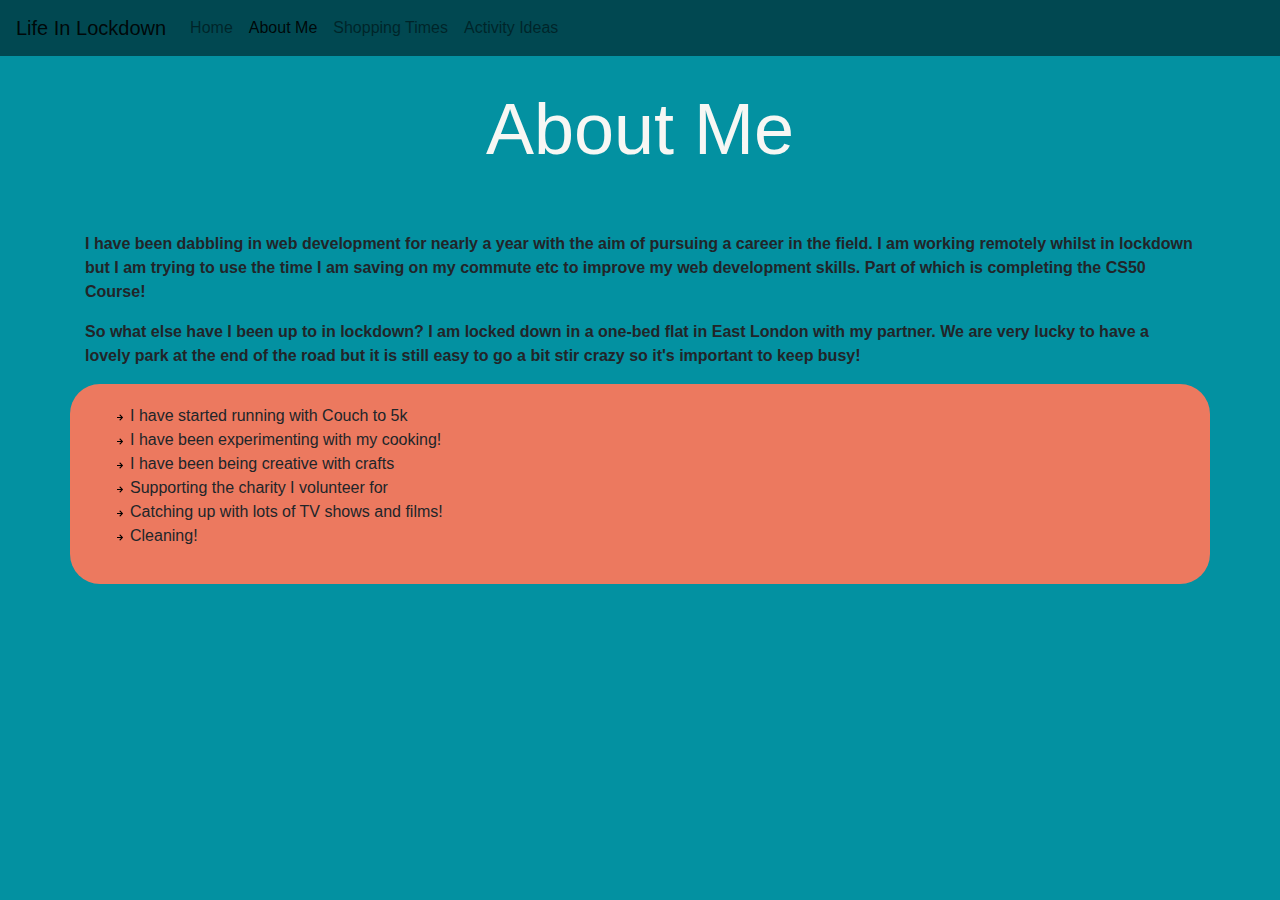
<file: about.html>
<!DOCTYPE html>
<html>
  <head>
    <title>About Me</title>
    <meta name="viewport" content="width=device-width, inital-scale=1.0" />
    <link
      rel="stylesheet"
      href="https://stackpath.bootstrapcdn.com/bootstrap/4.4.1/css/bootstrap.min.css"
      integrity="sha384-Vkoo8x4CGsO3+Hhxv8T/Q5PaXtkKtu6ug5TOeNV6gBiFeWPGFN9MuhOf23Q9Ifjh"
      crossorigin="anonymous"
    />
    <link rel="stylesheet" href="./styles.css" />
  </head>
  <body>
    <nav class="navbar navbar-expand-lg navbar-light">
      <a class="navbar-brand" href="./index.html">Life In Lockdown</a>
      <button
        class="navbar-toggler"
        type="button"
        data-toggle="collapse"
        data-target="#navbarSupportedContent"
        aria-controls="navbarSupportedContent"
        aria-expanded="false"
        aria-label="Toggle navigation"
      >
        <span class="navbar-toggler-icon"></span>
      </button>

      <div class="collapse navbar-collapse" id="navbarSupportedContent">
        <ul class="navbar-nav mr-auto">
          <li class="nav-item">
            <a class="nav-link" href="./index.html">Home</a>
          </li>
          <li class="nav-item active">
            <a class="nav-link" href="./about.html">About Me</a>
          </li>
          <li class="nav-item">
            <a class="nav-link" href="./shopping-times.html">Shopping Times</a>
          </li>
          <li class="nav-item">
            <a class="nav-link" href="./activity-ideas.html"
              ><span class="sr-only">(current)</span>Activity Ideas</a
            >
          </li>
        </ul>
      </div>
    </nav>
    <h1>About Me</h1>
    <div class="container">
      <p class="main-p">
        I have been dabbling in web development for nearly a year with the aim
        of pursuing a career in the field. I am working remotely whilst in
        lockdown but I am trying to use the time I am saving on my commute etc
        to improve my web development skills. Part of which is completing the
        CS50 Course!
      </p>
      <p class="main-p">
        So what else have I been up to in lockdown? I am locked down in a
        one-bed flat in East London with my partner. We are very lucky to have a
        lovely park at the end of the road but it is still easy to go a bit stir
        crazy so it's important to keep busy!
      </p>
    </div>
    <div class="container my-list">
      <ul>
        <li>I have started running with Couch to 5k</li>
        <li>I have been experimenting with my cooking!</li>
        <li>I have been being creative with crafts</li>
        <li>Supporting the charity I volunteer for</li>
        <li>Catching up with lots of TV shows and films!</li>
        <li>Cleaning!</li>
      </ul>
    </div>
    <div class="container">
      <div class="row">
        <div class="col-sm"></div>
      </div>
    </div>
    <script
      src="https://code.jquery.com/jquery-3.4.1.slim.min.js"
      integrity="sha384-J6qa4849blE2+poT4WnyKhv5vZF5SrPo0iEjwBvKU7imGFAV0wwj1yYfoRSJoZ+n"
      crossorigin="anonymous"
    ></script>
    <script
      src="https://cdn.jsdelivr.net/npm/popper.js@1.16.0/dist/umd/popper.min.js"
      integrity="sha384-Q6E9RHvbIyZFJoft+2mJbHaEWldlvI9IOYy5n3zV9zzTtmI3UksdQRVvoxMfooAo"
      crossorigin="anonymous"
    ></script>
    <script
      src="https://stackpath.bootstrapcdn.com/bootstrap/4.4.1/js/bootstrap.min.js"
      integrity="sha384-wfSDF2E50Y2D1uUdj0O3uMBJnjuUD4Ih7YwaYd1iqfktj0Uod8GCExl3Og8ifwB6"
      crossorigin="anonymous"
    ></script>
  </body>
</html>
</file>
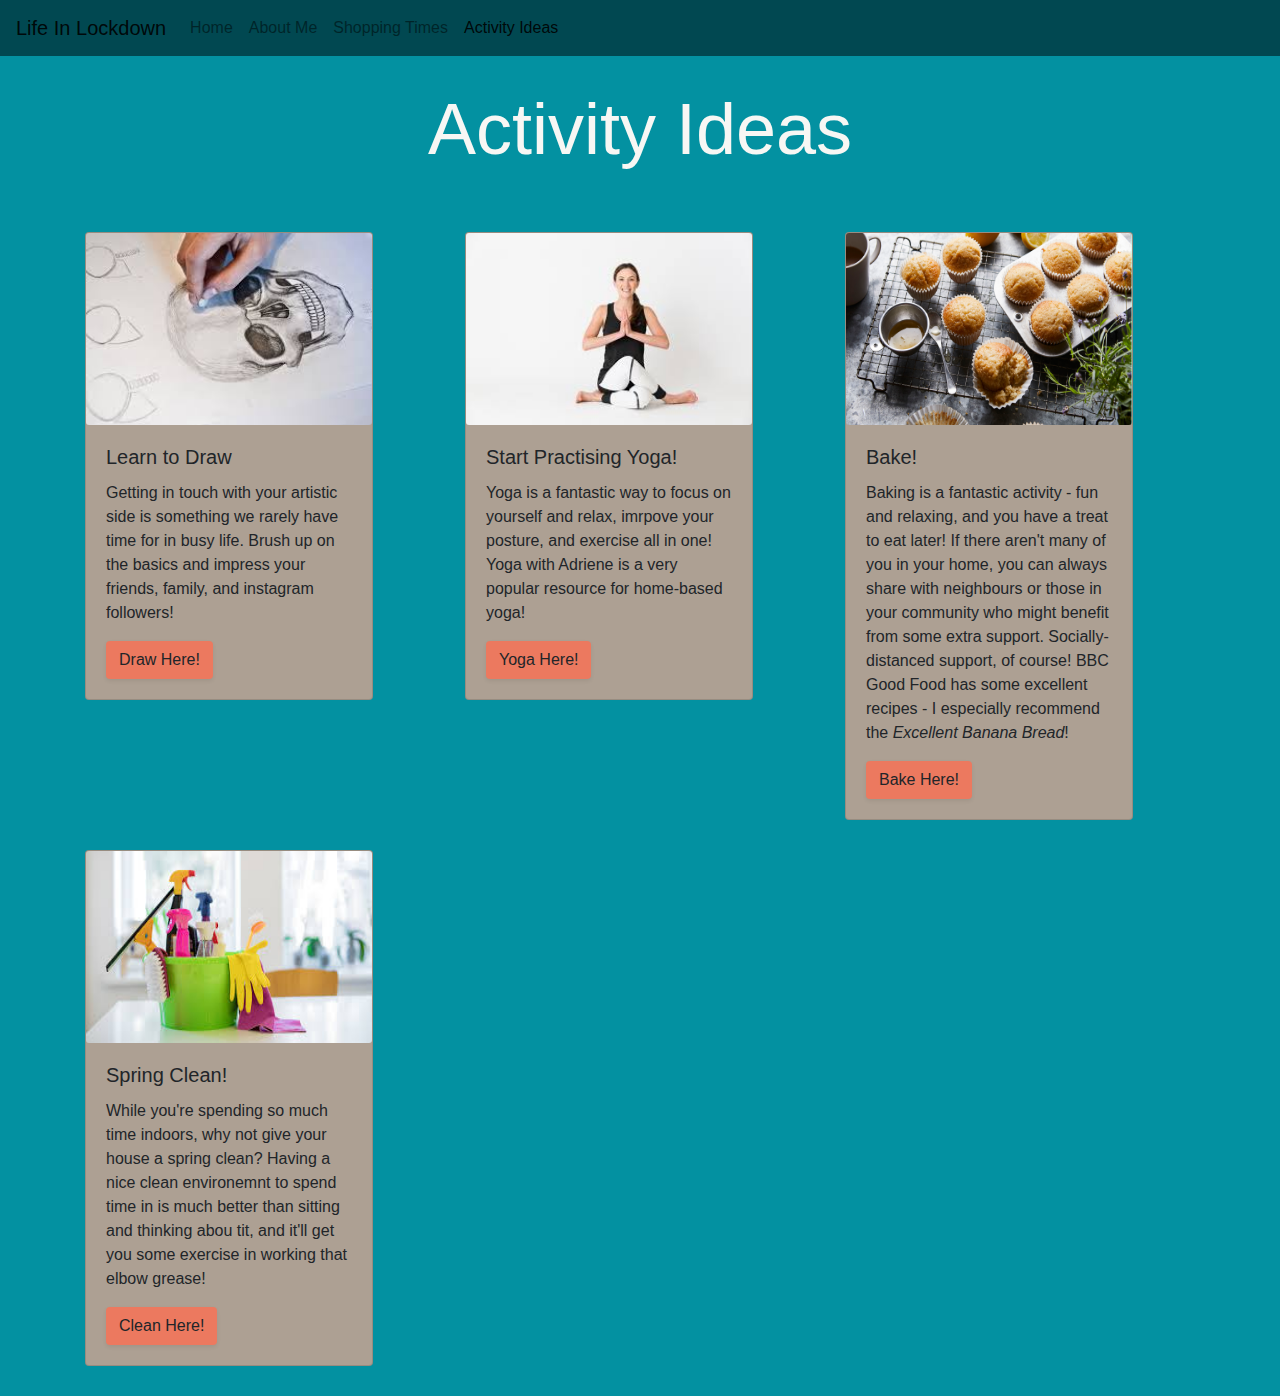
<file: activity-ideas.html>
<!DOCTYPE html>
<html>
  <head>
    <title>Activity Ideas</title>
    <meta name="viewport" content="width=device-width, inital-scale=1.0" />
    <link
      rel="stylesheet"
      href="https://stackpath.bootstrapcdn.com/bootstrap/4.4.1/css/bootstrap.min.css"
      integrity="sha384-Vkoo8x4CGsO3+Hhxv8T/Q5PaXtkKtu6ug5TOeNV6gBiFeWPGFN9MuhOf23Q9Ifjh"
      crossorigin="anonymous"
    />
    <link rel="stylesheet" href="./styles.css" />
  </head>
  <body>
    <nav class="navbar navbar-expand-lg navbar-light">
      <a class="navbar-brand" href="./index.html">Life In Lockdown</a>
      <button
        class="navbar-toggler"
        type="button"
        data-toggle="collapse"
        data-target="#navbarSupportedContent"
        aria-controls="navbarSupportedContent"
        aria-expanded="false"
        aria-label="Toggle navigation"
      >
        <span class="navbar-toggler-icon"></span>
      </button>

      <div class="collapse navbar-collapse" id="navbarSupportedContent">
        <ul class="navbar-nav mr-auto">
          <li class="nav-item">
            <a class="nav-link" href="./index.html">Home</a>
          </li>
          <li class="nav-item">
            <a class="nav-link" href="./about.html">About Me</a>
          </li>
          <li class="nav-item">
            <a class="nav-link" href="./shopping-times.html">Shopping Times</a>
          </li>
          <li class="nav-item active">
            <a class="nav-link" href="./activity-ideas.html"
              ><span class="sr-only">(current)</span>Activity Ideas</a
            >
          </li>
        </ul>
      </div>
    </nav>
    <h1>Activity Ideas</h1>

    <div class="container">
      <div class="row">
        <div class="col-sm">
          <div class="card" style="width: 18rem;">
            <img
              src="./images/skull-draw.jpeg"
              class="card-img-top card-img"
              alt="hand sketching a skull"
            />
            <div class="card-body">
              <h5 class="card-title">Learn to Draw</h5>
              <p class="card-text">
                Getting in touch with your artistic side is something we rarely
                have time for in busy life. Brush up on the basics and impress
                your friends, family, and instagram followers!
              </p>
              <a
                href="https://www.art-is-fun.com/learn-to-draw"
                class="btn card-button shadow-sm"
                >Draw Here!</a
              >
            </div>
          </div>
        </div>
        <div class="col-sm">
          <div class="card" style="width: 18rem;">
            <img
              src="./images/yoga.jpeg"
              class="card-img-top card-img"
              alt="woman in yoga pose"
            />
            <div class="card-body">
              <h5 class="card-title">Start Practising Yoga!</h5>
              <p class="card-text">
                Yoga is a fantastic way to focus on yourself and relax, imrpove
                your posture, and exercise all in one! Yoga with Adriene is a
                very popular resource for home-based yoga!
              </p>
              <a
                href="https://yogawithadriene.com/"
                class="btn card-button shadow-sm"
                >Yoga Here!</a
              >
            </div>
          </div>
        </div>
        <div class="col-sm">
          <div class="card activity-card" style="width: 18rem;">
            <img
              src="./images/baking.jpg"
              class="card-img-top card-img"
              alt="freshly baked muffins"
            />
            <div class="card-body">
              <h5 class="card-title">Bake!</h5>
              <p class="card-text">
                Baking is a fantastic activity - fun and relaxing, and you have
                a treat to eat later! If there aren't many of you in your home,
                you can always share with neighbours or those in your community
                who might benefit from some extra support. Socially-distanced
                support, of course! BBC Good Food has some excellent recipes - I
                especially recommend the <i>Excellent Banana Bread</i>!
              </p>
              <a
                href="https://www.bbcgoodfood.com/recipes/collection/baking"
                class="btn card-button shadow-sm"
                >Bake Here!</a
              >
            </div>
          </div>
        </div>
        <div class="col-sm">
          <div class="card" style="width: 18rem;">
            <img
              src="./images/spring-clean.jpeg"
              class="card-img-top card-img"
              alt="cleaning products on a table"
            />
            <div class="card-body">
              <h5 class="card-title">Spring Clean!</h5>
              <p class="card-text">
                While you're spending so much time indoors, why not give your
                house a spring clean? Having a nice clean environemnt to spend
                time in is much better than sitting and thinking abou tit, and
                it'll get you some exercise in working that elbow grease!
              </p>
              <a
                href="https://www.goodhousekeeping.com/home/cleaning/g3345/spring-cleaning-tips/"
                class="btn card-button shadow-sm"
                >Clean Here!</a
              >
            </div>
          </div>
        </div>
      </div>
    </div>

    <script
      src="https://code.jquery.com/jquery-3.4.1.slim.min.js"
      integrity="sha384-J6qa4849blE2+poT4WnyKhv5vZF5SrPo0iEjwBvKU7imGFAV0wwj1yYfoRSJoZ+n"
      crossorigin="anonymous"
    ></script>
    <script
      src="https://cdn.jsdelivr.net/npm/popper.js@1.16.0/dist/umd/popper.min.js"
      integrity="sha384-Q6E9RHvbIyZFJoft+2mJbHaEWldlvI9IOYy5n3zV9zzTtmI3UksdQRVvoxMfooAo"
      crossorigin="anonymous"
    ></script>
    <script
      src="https://stackpath.bootstrapcdn.com/bootstrap/4.4.1/js/bootstrap.min.js"
      integrity="sha384-wfSDF2E50Y2D1uUdj0O3uMBJnjuUD4Ih7YwaYd1iqfktj0Uod8GCExl3Og8ifwB6"
      crossorigin="anonymous"
    ></script>
  </body>
</html>
</file>
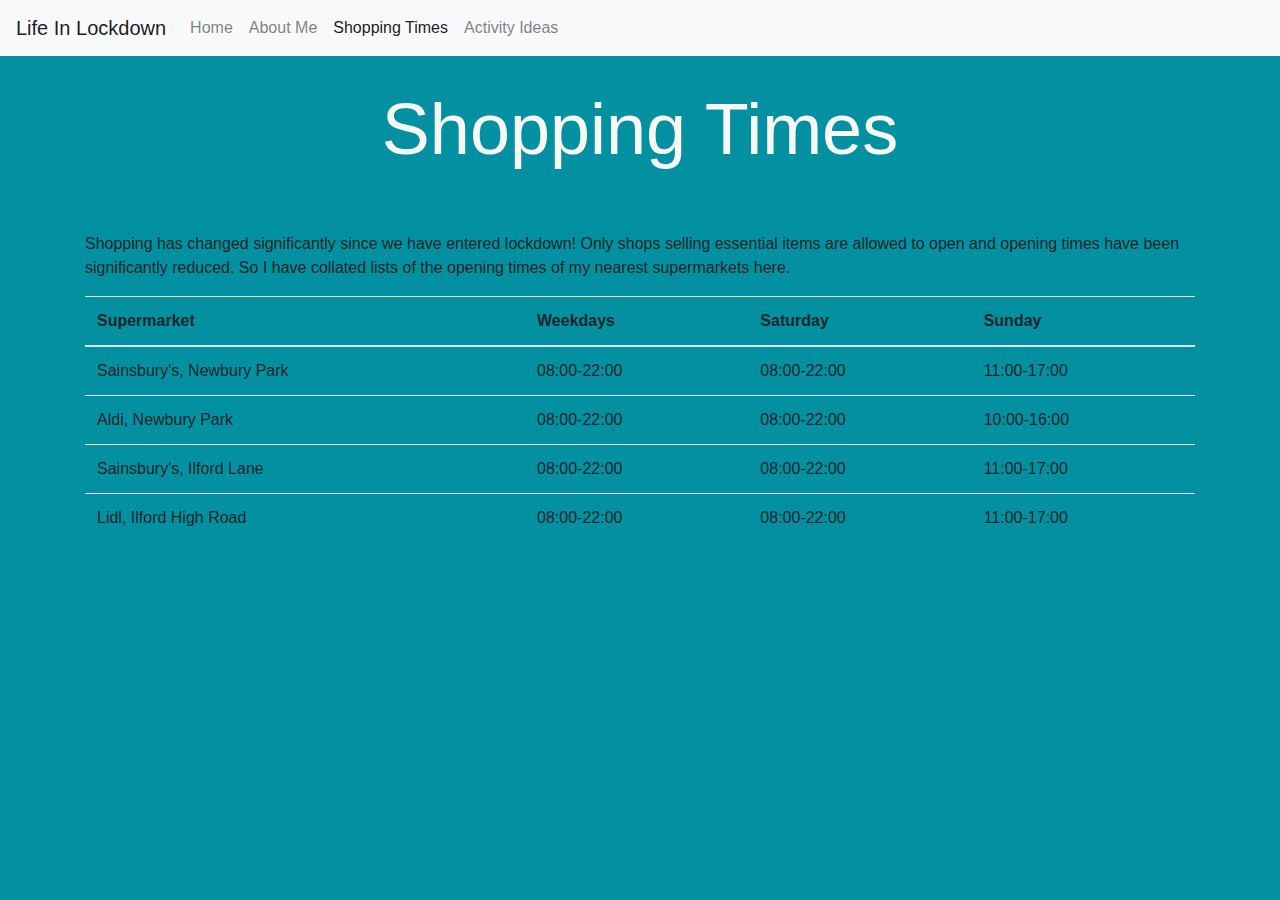
<file: page-3.html>
<!DOCTYPE html>
<html>
  <head>
    <title>Shopping Times</title>
    <meta name="viewport" content="width=device-width, inital-scale=1.0" />
    <link
      rel="stylesheet"
      href="https://stackpath.bootstrapcdn.com/bootstrap/4.4.1/css/bootstrap.min.css"
      integrity="sha384-Vkoo8x4CGsO3+Hhxv8T/Q5PaXtkKtu6ug5TOeNV6gBiFeWPGFN9MuhOf23Q9Ifjh"
      crossorigin="anonymous"
    />
    <link rel="stylesheet" href="./styles.css" />
  </head>
  <body>
    <nav class="navbar navbar-expand-lg navbar-light bg-light">
      <a class="navbar-brand" href="#">Life In Lockdown</a>
      <button
        class="navbar-toggler"
        type="button"
        data-toggle="collapse"
        data-target="#navbarSupportedContent"
        aria-controls="navbarSupportedContent"
        aria-expanded="false"
        aria-label="Toggle navigation"
      >
        <span class="navbar-toggler-icon"></span>
      </button>

      <div class="collapse navbar-collapse" id="navbarSupportedContent">
        <ul class="navbar-nav mr-auto">
          <li class="nav-item">
            <a class="nav-link" href="./index.html">Home</a>
          </li>
          <li class="nav-item">
            <a class="nav-link" href="./about.html">About Me</a>
          </li>
          <li class="nav-item active">
            <a class="nav-link" href="./page-3.html"
              ><span class="sr-only">(current)</span>Shopping Times</a
            >
          </li>
          <li class="nav-item">
            <a class="nav-link" href="./page-4.html">Activity Ideas</a>
          </li>
        </ul>
      </div>
    </nav>
    <h1 class="display-3">Shopping Times</h1>
    <div class="container">
      <p>
        Shopping has changed significantly since we have entered lockdown! Only
        shops selling essential items are allowed to open and opening times have
        been significantly reduced. So I have collated lists of the opening
        times of my nearest supermarkets here.
      </p>
    </div>
    <div class="container">
      <table class="table supermarket-table">
        <thead>
          <tr>
            <th scope="col">Supermarket</th>
            <th scope="col">Weekdays</th>
            <th scope="col">Saturday</th>
            <th scope="col">Sunday</th>
          </tr>
        </thead>
        <tbody>
          <tr>
            <td>Sainsbury's, Newbury Park</td>
            <td>08:00-22:00</td>
            <td>08:00-22:00</td>
            <td>11:00-17:00</td>
          </tr>
          <tr>
            <td>Aldi, Newbury Park</td>
            <td>08:00-22:00</td>
            <td>08:00-22:00</td>
            <td>10:00-16:00</td>
          </tr>
          <tr>
            <td>Sainsbury's, Ilford Lane</td>
            <td>08:00-22:00</td>
            <td>08:00-22:00</td>
            <td>11:00-17:00</td>
          </tr>
          <tr>
            <td>Lidl, Ilford High Road</td>
            <td>08:00-22:00</td>
            <td>08:00-22:00</td>
            <td>11:00-17:00</td>
          </tr>
        </tbody>
      </table>
    </div>
    <script
      src="https://code.jquery.com/jquery-3.4.1.slim.min.js"
      integrity="sha384-J6qa4849blE2+poT4WnyKhv5vZF5SrPo0iEjwBvKU7imGFAV0wwj1yYfoRSJoZ+n"
      crossorigin="anonymous"
    ></script>
    <script
      src="https://cdn.jsdelivr.net/npm/popper.js@1.16.0/dist/umd/popper.min.js"
      integrity="sha384-Q6E9RHvbIyZFJoft+2mJbHaEWldlvI9IOYy5n3zV9zzTtmI3UksdQRVvoxMfooAo"
      crossorigin="anonymous"
    ></script>
    <script
      src="https://stackpath.bootstrapcdn.com/bootstrap/4.4.1/js/bootstrap.min.js"
      integrity="sha384-wfSDF2E50Y2D1uUdj0O3uMBJnjuUD4Ih7YwaYd1iqfktj0Uod8GCExl3Og8ifwB6"
      crossorigin="anonymous"
    ></script>
  </body>
</html>
</file>
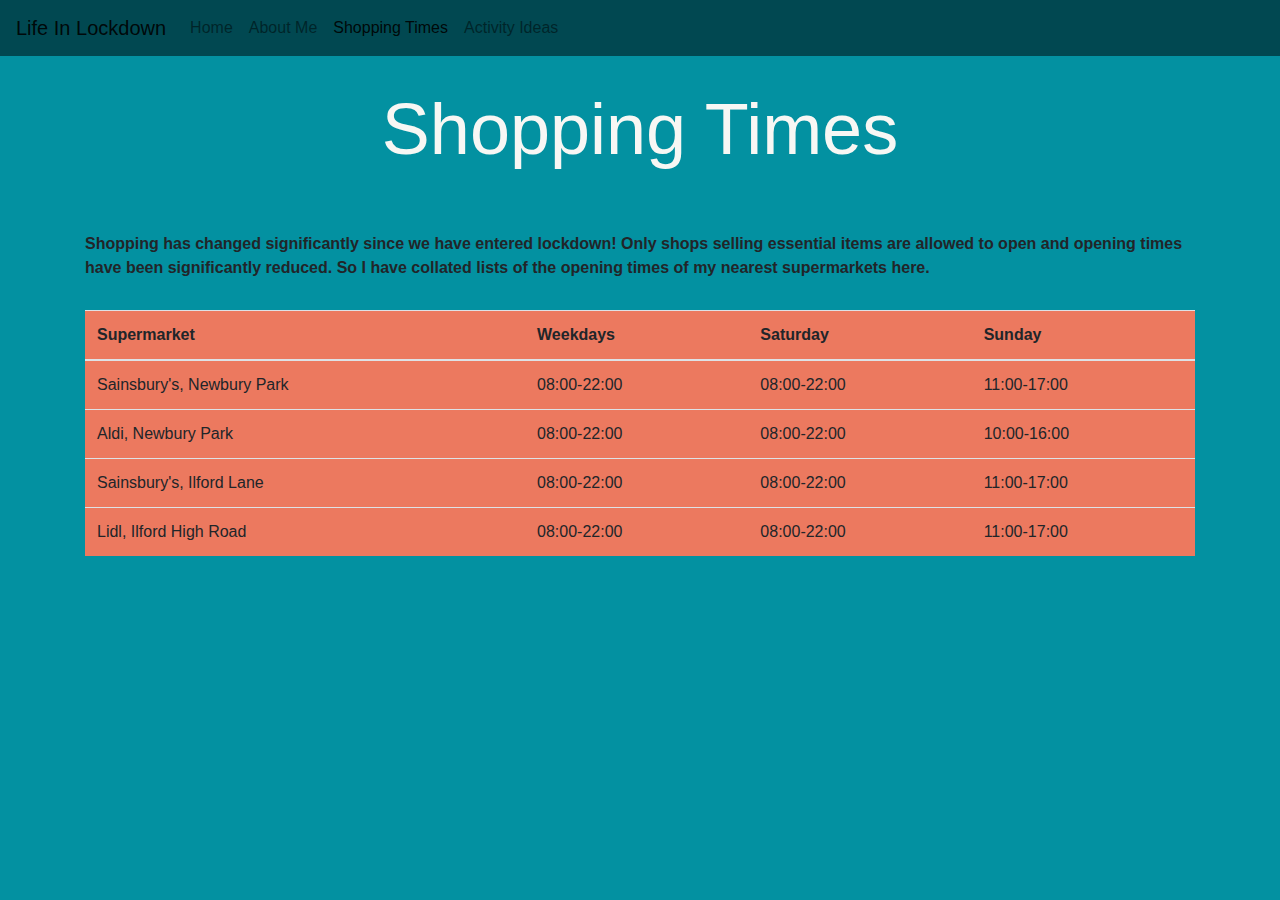
<file: shopping-times.html>
<!DOCTYPE html>
<html>
  <head>
    <title>Shopping Times</title>
    <meta name="viewport" content="width=device-width, inital-scale=1.0" />
    <link
      rel="stylesheet"
      href="https://stackpath.bootstrapcdn.com/bootstrap/4.4.1/css/bootstrap.min.css"
      integrity="sha384-Vkoo8x4CGsO3+Hhxv8T/Q5PaXtkKtu6ug5TOeNV6gBiFeWPGFN9MuhOf23Q9Ifjh"
      crossorigin="anonymous"
    />
    <link rel="stylesheet" href="./styles.css" />
  </head>
  <body>
    <nav class="navbar navbar-expand-lg navbar-light">
      <a class="navbar-brand" href="./index.html">Life In Lockdown</a>
      <button
        class="navbar-toggler"
        type="button"
        data-toggle="collapse"
        data-target="#navbarSupportedContent"
        aria-controls="navbarSupportedContent"
        aria-expanded="false"
        aria-label="Toggle navigation"
      >
        <span class="navbar-toggler-icon"></span>
      </button>

      <div class="collapse navbar-collapse" id="navbarSupportedContent">
        <ul class="navbar-nav mr-auto">
          <li class="nav-item">
            <a class="nav-link" href="./index.html">Home</a>
          </li>
          <li class="nav-item">
            <a class="nav-link" href="./about.html">About Me</a>
          </li>
          <li class="nav-item active">
            <a class="nav-link" href="./shopping-times.html.html"
              ><span class="sr-only">(current)</span>Shopping Times</a
            >
          </li>
          <li class="nav-item">
            <a class="nav-link" href="./activity-ideas.html">Activity Ideas</a>
          </li>
        </ul>
      </div>
    </nav>
    <h1>Shopping Times</h1>
    <div class="container">
      <p class="main-p">
        Shopping has changed significantly since we have entered lockdown! Only
        shops selling essential items are allowed to open and opening times have
        been significantly reduced. So I have collated lists of the opening
        times of my nearest supermarkets here.
      </p>
    </div>
    <div class="container">
      <table class="table" id="supermarket-table">
        <thead>
          <tr>
            <th scope="col">Supermarket</th>
            <th scope="col">Weekdays</th>
            <th scope="col">Saturday</th>
            <th scope="col">Sunday</th>
          </tr>
        </thead>
        <tbody>
          <tr>
            <td>Sainsbury's, Newbury Park</td>
            <td>08:00-22:00</td>
            <td>08:00-22:00</td>
            <td>11:00-17:00</td>
          </tr>
          <tr>
            <td>Aldi, Newbury Park</td>
            <td>08:00-22:00</td>
            <td>08:00-22:00</td>
            <td>10:00-16:00</td>
          </tr>
          <tr>
            <td>Sainsbury's, Ilford Lane</td>
            <td>08:00-22:00</td>
            <td>08:00-22:00</td>
            <td>11:00-17:00</td>
          </tr>
          <tr>
            <td>Lidl, Ilford High Road</td>
            <td>08:00-22:00</td>
            <td>08:00-22:00</td>
            <td>11:00-17:00</td>
          </tr>
        </tbody>
      </table>
    </div>
    <script
      src="https://code.jquery.com/jquery-3.4.1.slim.min.js"
      integrity="sha384-J6qa4849blE2+poT4WnyKhv5vZF5SrPo0iEjwBvKU7imGFAV0wwj1yYfoRSJoZ+n"
      crossorigin="anonymous"
    ></script>
    <script
      src="https://cdn.jsdelivr.net/npm/popper.js@1.16.0/dist/umd/popper.min.js"
      integrity="sha384-Q6E9RHvbIyZFJoft+2mJbHaEWldlvI9IOYy5n3zV9zzTtmI3UksdQRVvoxMfooAo"
      crossorigin="anonymous"
    ></script>
    <script
      src="https://stackpath.bootstrapcdn.com/bootstrap/4.4.1/js/bootstrap.min.js"
      integrity="sha384-wfSDF2E50Y2D1uUdj0O3uMBJnjuUD4Ih7YwaYd1iqfktj0Uod8GCExl3Og8ifwB6"
      crossorigin="anonymous"
    ></script>
  </body>
</html>
</file>
<file: styles.css>
body {
  background-color: #0391a1;
}

h1 {
  color: #f7f7f4;
  text-align: center;
  padding: 30px;
}

h2 {
  color: #f7f7f4;
  text-align: left;
  padding-bottom: 20px;
}

.main-p {
  font-weight: bold;
}

#supermarket-table {
  background-color: #ec795f;
  margin-top: 30px;
}

.navbar {
  background-color: #014851;
}

.card {
  background-color: #ada093;
  margin-bottom: 30px;
}

.card-button {
  background-color: #ec795f;
}

.card-img {
  height: 12rem;
}

@media (min-width: 650px) {
  h1 {
    font-size: 4.5rem;
    font-weight: 300;
    line-height: 1.2;
    margin-bottom: 30px;
    padding: 30px;
  }

  p {
    font-size: 1rem;
  }
}
@media (max-width: 649px) {
  h1 {
    font-size: 3.5rem;
    font-weight: 300;
    line-height: 1;
    margin-bottom: 10px;
    padding: 20px;
  }

  p {
    font-size: 0.75rem;
  }
}
#supermarket-table tr:hover {
  background-color: #f3aa99;
}

.my-list {
  background-color: #ec795f;
  padding: 20px;
  border-radius: 30px;
  list-style: none;
}

.my-list {
  list-style-image: url("./svg/arrow-right-solid.svg");
}

/*# sourceMappingURL=styles.css.map */
</file>
